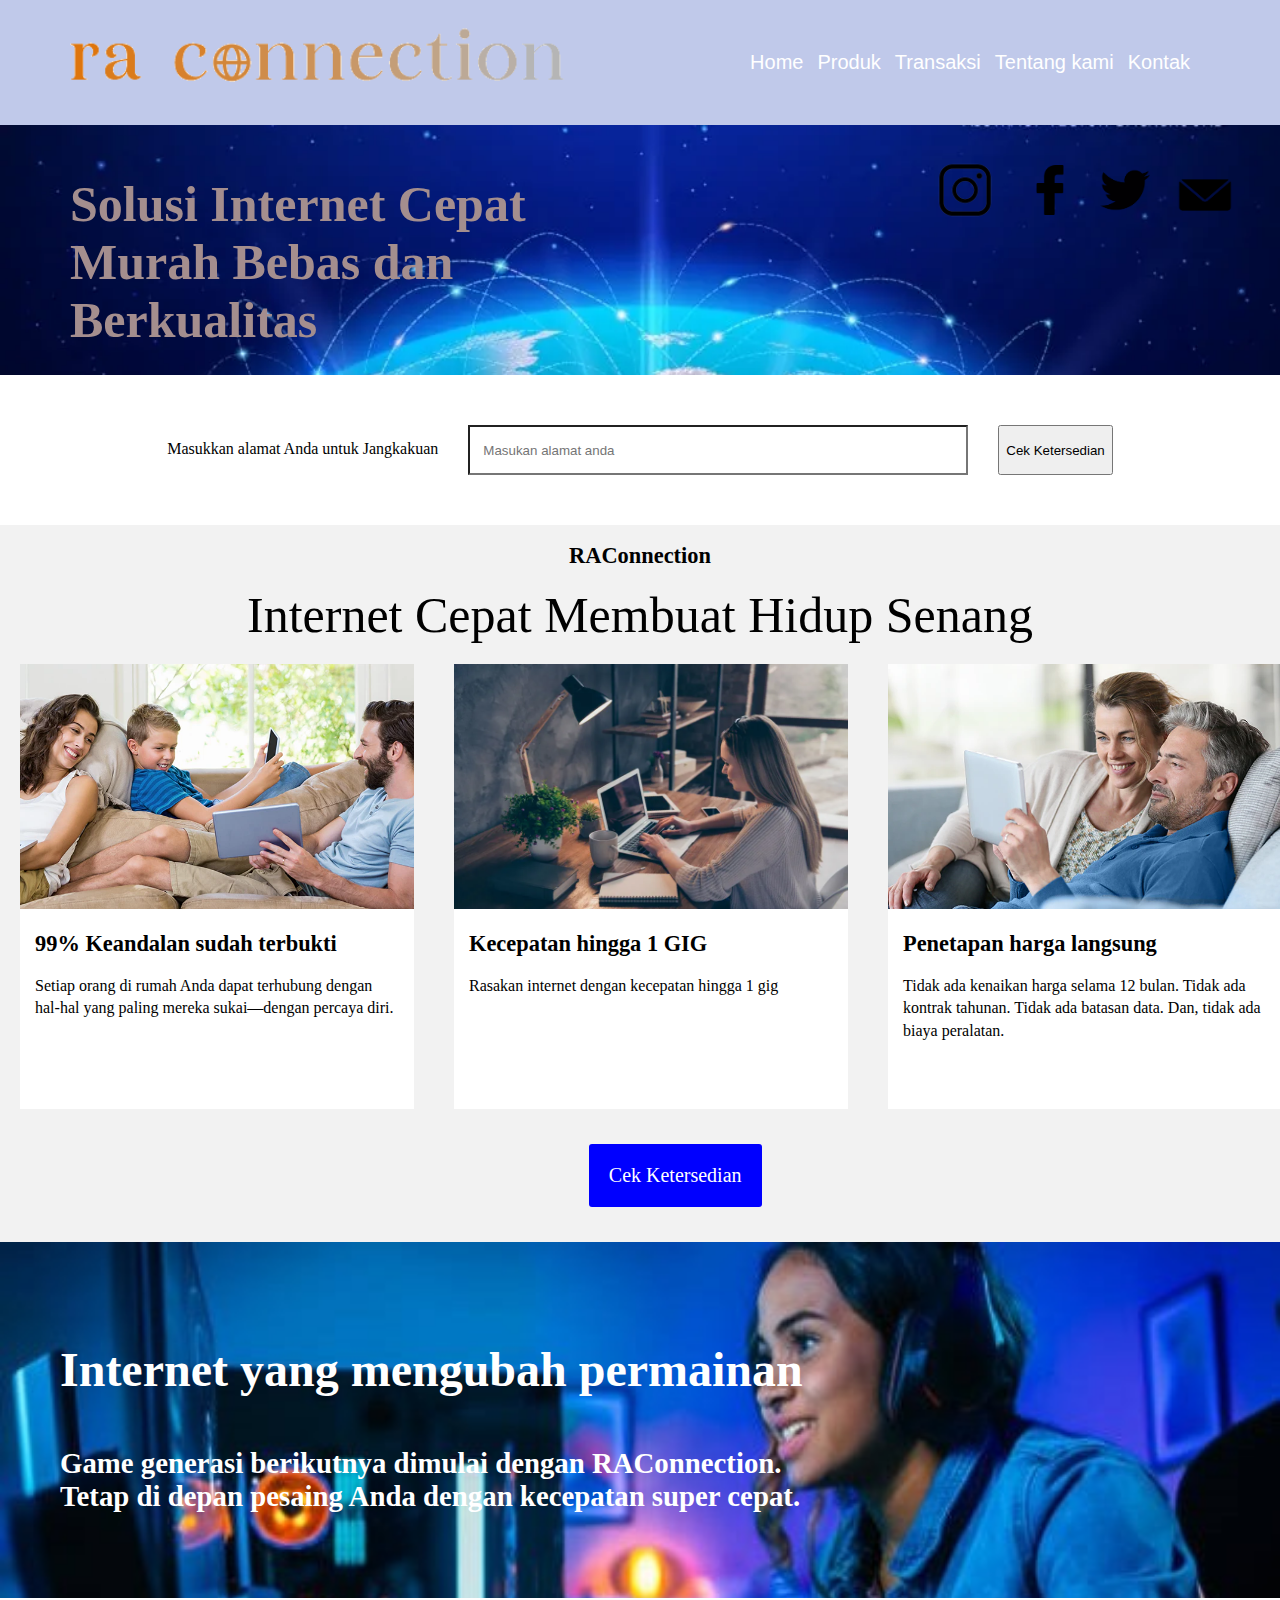
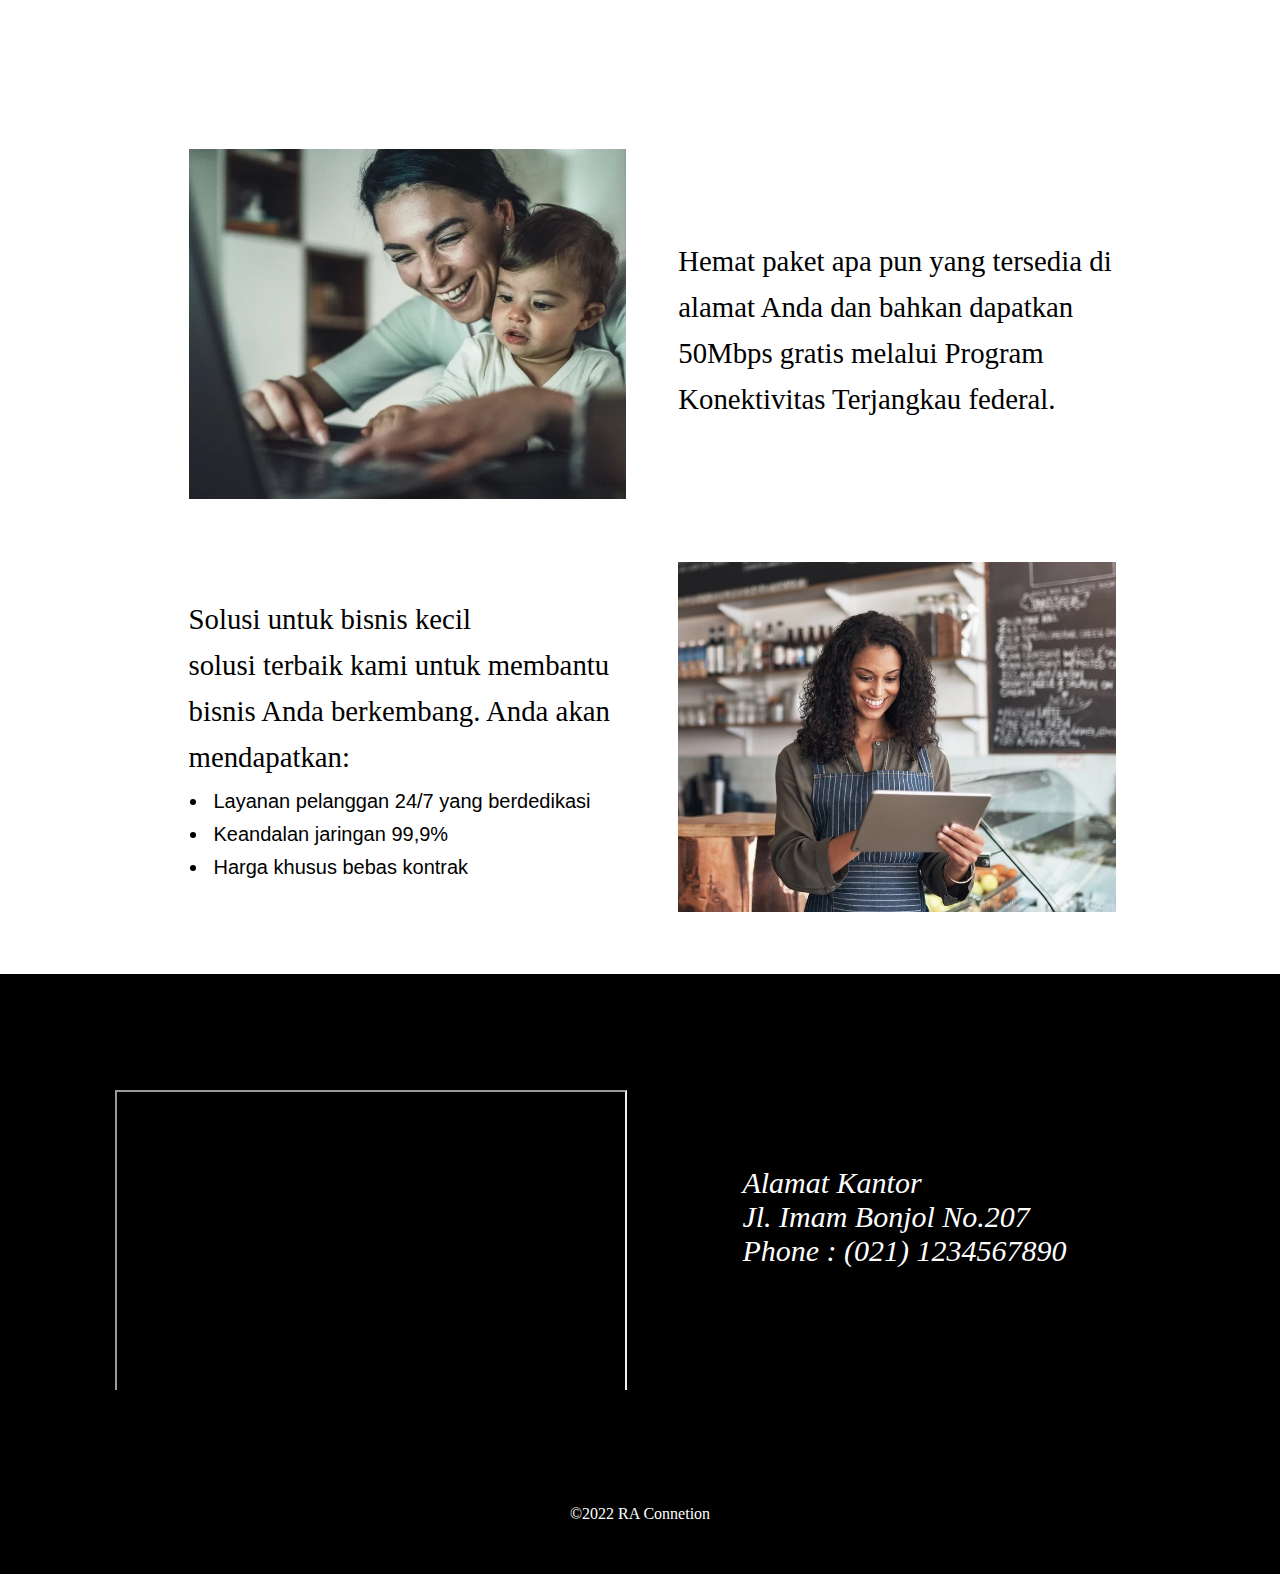
<file: index.html>
<!DOCTYPE html>
<html lang="en">
<head>
    <meta charset="UTF-8">
    <meta http-equiv="X-UA-Compatible" content="IE=edge">
    <meta name="viewport" content="width=device-width, initial-scale=1.0">
	<meta name="keywords" content="Isp, Internet, Wifi">
	<link rel="icon" href="IMG/logofav.ico" type="image/x-icon">
	<link rel="stylesheet" type="text/css" href="index.css">
	<script>
        var kirim = () => alert("Alamat anda tercover");
    </script>

    <title>Internet cepat dan bebas</title>
</head>

<body>
	<header>
		<a href="index.html">
			<img src="IMG/logo.png" alt="logoku" style="width:110%;" >
		</a>
		<nav>
			<ul>
				<li>
					<a href="index.html">Home</a> 
				</li>

				<li>
					<a href="produk.html">Produk</a>
				</li>

				<li>
					<a href="Transaksi.html">Transaksi</a> 
				</li>

				<li>
					<a href="Tentangkami.html">Tentang kami</a>
				</li>

				<li>
					<a href="kontak.html">Kontak</a>
				</li>
			</ul>
		</nav>
	</header>
	
	<article>
		<div class="article">
			<h1>Solusi Internet Cepat<br>
			Murah Bebas dan<br>
			Berkualitas</h1>

			<div class="sosmed">
				<a href="https://www.instagram.com/">
					<img
					src="IMG/instagram.png"
					alt="instagram"
					style= "width:70px;
					height:70px;
					margin-top: 0px;"
					>
				</a>
				<a href="https://facebook.com">
					<img
					src="IMG/facebook.png"
					alt="facebook"
					style="width:50px;
					height:50px;
					margin-top: 10px; margin-left: 25px"
					>
				</a>
				<a href="https://twitter.com">
					<img
					src="IMG/twitter.png"
					alt="twitter"
					style="width:50px;
					height:50px;
					margin-top: 10px; margin-left: 25px;"
					>
				</a>

				<a href="https://gmail.com">
					<img
					src="IMG/mail.png"
					alt="mail"
					style="width:60px;
					width:60px;
					margin-top: 10px; margin-left: 25px"
					>
				</a>
			</div>
		</div>
	</article>
	<main>
		<div id="cek%20ketersedian" class="lokasi">
			<p style="padding-top: 15px;"> Masukkan alamat Anda untuk Jangkakuan</p>				
			<input class="jangkakuan" type="text" placeholder="   Masukan alamat anda" required>
			<button onclick="kirim()">Cek Ketersedian</button>
		</div>
	</main>
	<aside>	
		<div id="layanan" class="layanan"> 

			<div class="font">
				<p>RAConnection</p>
			</div>		
			<div style="font-size: 50px;">
				<p>Internet Cepat Membuat Hidup Senang</p>
			</div>
		</div>


		<div class="container">
			<div class="kucing">
				<img src="IMG/family.jpg" alt="family" height="245">
				<div class="font">
					<p>
						99% Keandalan sudah terbukti
					</p>
				</div>

				<div class="font1">
					<p>
						Setiap orang di rumah Anda dapat terhubung dengan hal-hal yang paling mereka sukai—dengan percaya diri.
					</p>
				</div>
			</div>
			
			<div class="kucing">
				<img src="IMG/foto2.jpg" alt="foto2" height="245" width="394">
				<div class="font">
					<p>
						Kecepatan hingga 1 GIG
					</p>
				</div>

				<div class="font1">
					<p>Rasakan internet dengan kecepatan hingga 1 gig</p>
				</div>
			</div>

				<div class="kucing">
					<img src="IMG/foto3.jpg" alt="foto3" height="245">
					<div class="font">
						<p>
							Penetapan harga langsung
						</p>
					</div>

					<div class="font1">
						<p>Tidak ada kenaikan harga selama 12 bulan. Tidak ada kontrak tahunan. Tidak ada batasan data. Dan, tidak ada biaya peralatan.</p>
					</div>
				</div>
				<div class="bawah">
				<a href="Transaksi.html" class="btn" >Cek Ketersedian</a>
			</div>
		</div>
		<div class="bawah"></div>
	</aside>

	<section aria-label="#">
		<div class="gaming">
			<p>Internet yang mengubah permainan<br></p>
			<div style="font-size: 1.8rem; padding-top: 50px; padding-bottom: 25px;">
				<p>Game generasi berikutnya dimulai dengan RAConnection.<br> 
					Tetap di depan pesaing Anda dengan kecepatan super cepat.
				</p>
			</div>
		</div>

		<div class="free">
			<table>
				<tr>
					<td>
						<img src="IMG/foto4.jpg" alt="Family" style="height: 350px;">
					</td>
					<td>
						<p style="font-size: 1.8rem; line-height: 1.6;">Hemat paket apa pun yang tersedia di alamat Anda dan bahkan dapatkan 50Mbps gratis melalui Program Konektivitas Terjangkau federal.</p>
					</td>
				</tr>
				<tr>
					<td>
						<p style="font-size: 1.8rem; line-height: 1.6;">Solusi untuk bisnis kecil<br>
							solusi terbaik kami untuk membantu bisnis Anda berkembang. Anda akan mendapatkan:<br>
						</p>
						<ul class="ul">
							<li class="li">
								<p>Layanan pelanggan 24/7 yang berdedikasi</p>
							</li>
							<li class="li">
								<p>Keandalan jaringan 99,9%</p>
							</li>
							<li class="li">
								<p>Harga khusus bebas kontrak</p>
							</li>
						</ul>
					</td>
					<td>
						<img src="IMG/foto5.jpg" alt="copi" style="height: 350px;">
					</td>
				</tr>
			</table>
		</div>
	</section>

	<footer>

		<div class="peta">
			<div class="mapouter">
				<div class="gmap_canvas">
					<iframe class="gmap_iframe" src= "https://maps.google.com/maps?width=690&amp;height=351&amp;hl=en&amp;q=Universitas%20Dian%20Nuswantoro&amp;t=&amp;z=15&amp;ie=UTF8&amp;iwloc=B&amp;output=embed"></iframe>
					<a href="https://mcpedls.com/"> Download</a>
				</div>
				
			</div>
			<address>
				Alamat Kantor<br>
				Jl. Imam Bonjol No.207 <br> 
				Phone : (021) 1234567890
			</address>
		</div>
		
		<div class="copyright">&copy;2022 RA Connetion</div>

	</footer> 
	
</body>
</html>
</file>
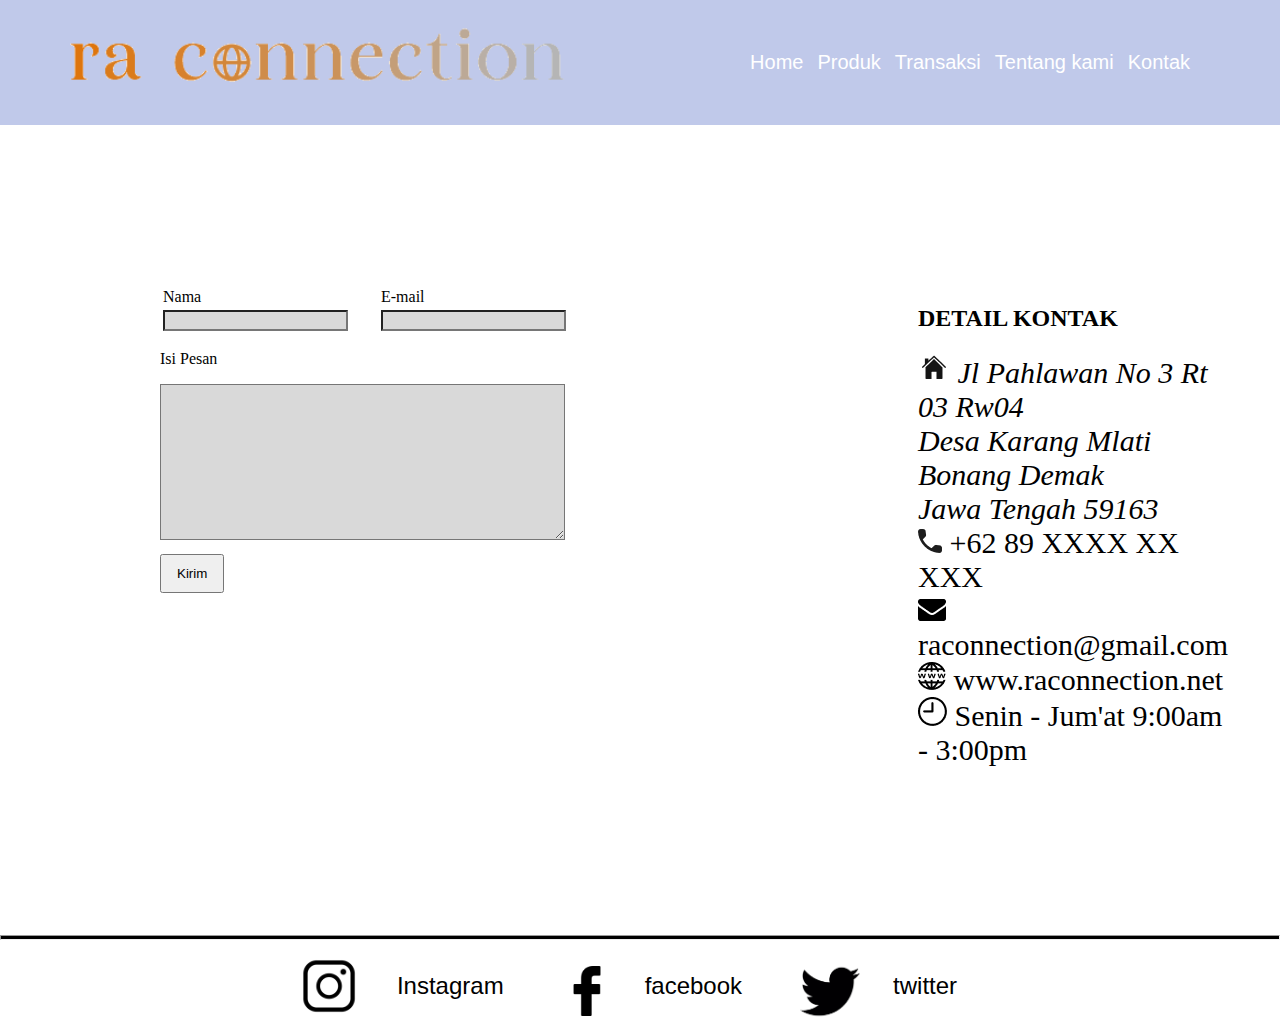
<file: kontak.html>
<!DOCTYPE html>
<html lang="en">
<head>
    <meta charset="UTF-8">
    <meta http-equiv="X-UA-Compatible" content="IE=edge">
    <meta name="viewport" content="width=device-width, initial-scale=1.0">
	<meta name="keywords" content="kontak raconnection">
	<link rel="icon" href="IMG/logofav.ico" type="image/x-icon">
    <link rel="stylesheet" type="text/css" href="kontak.css">
    <title>Kontak</title>
</head>
<body>
    <header>
		<a href="index.html">
		<img src="IMG/logo.png" alt="logoku" style="width:110%;" >
		</a>
		<nav>
			<ul>
				<li>
					<a href="index.html">Home</a> 
				</li>

				<li>
					<a href="produk.html">Produk</a>
				</li>

				<li>
					<a href="Transaksi.html">Transaksi</a> 
				</li>

				<li>
					<a href="Tentangkami.html">Tentang kami</a>
				</li>

				<li>
					<a href="kontak.html">Kontak</a>
				</li>
			</ul>
		</nav>
	</header>

	<section>
		<div id="email" class="jeda">
			<div id="Nama%20Email" class="nama">
				<table>
					<tr>
						<td>Nama</td>
						<td>E-mail<br></td>
					</tr>

					<tr>
						<td><input type="text" name="Kemail" style="background-color: #D9D9D9;"></td>
						<td><input type="text" name="kname" style="background-color: #D9D9D9;"></td>
					</tr>
				</table>
			</div>

			<div id="isi%20Pesan" class="email">
				<p>Isi Pesan</p>
				<textarea name="pesan" cols="48" rows="10" style="background-color: #D9D9D9;"></textarea>
				<button style="
						margin-top: 10px; 
						padding-top: 10px; 
						padding-bottom: 10px; 
						padding-left: 15px; 
						padding-right: 15px;"
					>Kirim
				</button>
			</div>
		</div>

		<div id="Detail%20Kontak" class="jeda">
			<h2>DETAIL KONTAK</h2>

			<address>
				<img src="IMG/home.ico.png" alt="icon%20home">
				<i>
					Jl Pahlawan No 3 Rt 03 Rw04<br>
					Desa Karang Mlati Bonang Demak<br>
					Jawa Tengah 59163
				</i>
			</address>
			<div id="Telephone" class="kontak">
				<img src="IMG/phone.png" alt="telephone">
				+62 89 XXXX XX XXX<br>

				<img src="IMG/Vector.png" alt="mail">
				raconnection@gmail.com<br>

				<img src="IMG/www.png" alt="WWW">
				www.raconnection.net<br>

				<img src="IMG/jam.png" alt="Jam">
				Senin - Jum'at 9:00am - 3:00pm
			</div>
		</div>
	</section>
    <footer>
        <hr style="height: 5px; 
            background-color: black;">
        
        <table class="footer">
            <tr>
                <td class="tdfooter">
                    <a href="https://instagram.com">
                    <img src="IMG/instagram.png"
                        alt="instagram"
                        style= "width:70px;
                        height:70px;
                        margin-top: 0px;
                        float: right;">
                    </a>
                </td>

                <td class="tdfooter">
                    <a href="https://instagram.com" style="color: black; font-size: 1.5rem;">Instagram</a>
                </td>

                <td class="tdfooter">
                    <a href="https://facebook.com">
                    <img src="IMG/facebook.png"
                        alt="facebook" 
                        style="width:50px;
                        height:50px;
                        margin-top: 10px; margin-left: 25px;
                        float: right;">
                    </a>
                </td>

                <td class="tdfooter">
                    <a href="https://facebook.com" style="color: black; font-size: 1.5rem;">facebook</a>
                </td>

                <td class="tdfooter">
                    <a href="https://twitter.com">
                    <img src="IMG/twitter.png" 
                        alt="twitter" 
                        style="width:60px;
                        width:60px;
                        margin-top: 10px; margin-left: 25px;
                        float: right;">
                    </a>
                </td>

                <td class="tdfooter">
                    <a href="https://twitter.com" style="color: black; font-size: 1.5rem;">twitter</a>
                </td>
            </tr>
        </table>

    </footer>
</body>
</html>
</file>
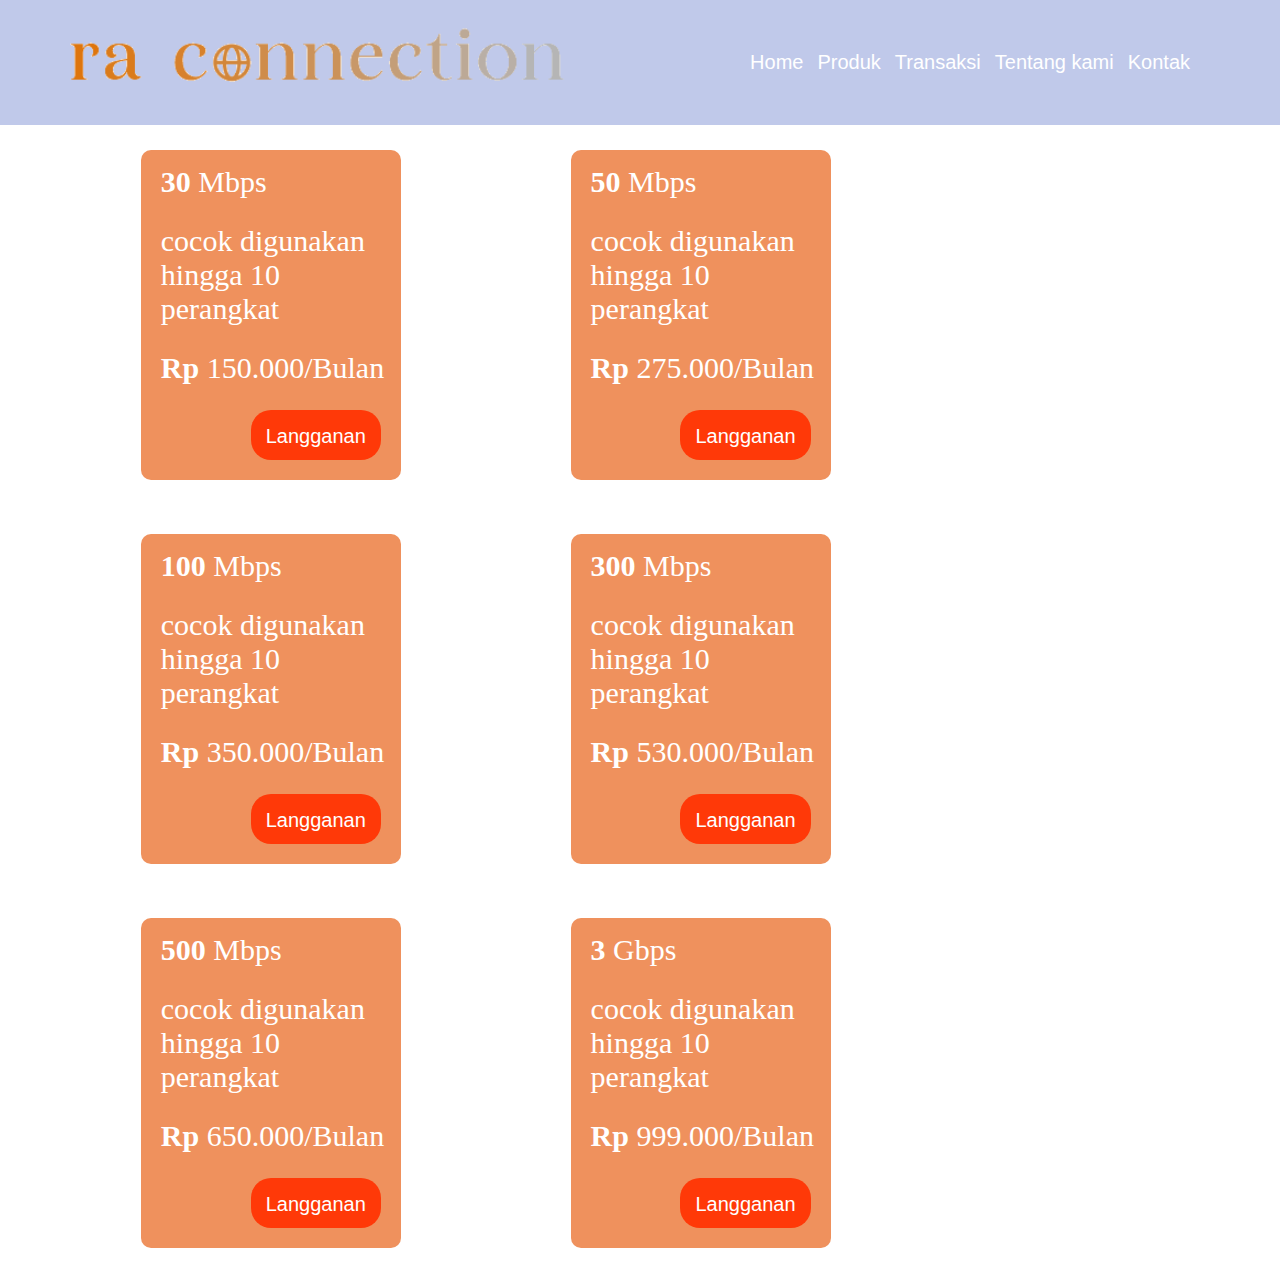
<file: produk.html>
<!DOCTYPE html>
<html lang="en">
<head>
    <meta charset="UTF-8">
    <meta http-equiv="X-UA-Compatible" content="IE=edge">
    <meta name="viewport" content="width=device-width, initial-scale=1.0">
    <meta name="keywords" content="paket raconnection, produk raconnection">
    <link rel="icon" href="IMG/logofav.ico" type="image/x-icon">
    <link rel="stylesheet" type="text/css" href="produk.css">
    <title>Produk</title>
</head>
<body>
    <header>
		<a href="index.html">
		<img src="IMG/logo.png" alt="logoku" style="width:110%;" >
		</a>
		<nav>
			<ul>
				<li>
					<a href="index.html">Home</a> 
				</li>

				<li>
					<a href="produk.html">Produk</a>
				</li>

				<li>
					<a href="Transaksi.html">Transaksi</a> 
				</li>

				<li>
					<a href="Tentangkami.html">Tentang kami</a>
				</li>

				<li>
					<a href="kontak.html">Kontak</a>
				</li>
			</ul>
		</nav>
	</header>

    <section aria-label="Jenis-Jenis Produk">
        <div class="kotak">
            <div class="kucing">
                <div>
                    <p class="speed"><b>30 </b>Mbps</p>

                    <p class="info">
                        cocok digunakan<br> 
                        hingga 10<br>
                        perangkat<br>
                    </p>

                    <p class="speed"><b>Rp </b>150.000/Bulan</p>

                    <div class="promo">
                        <a href="Transaksi.html"><b>Langganan</b></a>
                    </div>  
                </div>
            </div>
        </div>

        <div class="kotak">
            <div class="kucing">
                <div>
                    <p class="speed"><b>50 </b>Mbps</p>

                    <p class="info">
                        cocok digunakan<br> 
                        hingga 10<br>
                        perangkat<br>
                    </p>

                    <p class="speed"><b>Rp </b>275.000/Bulan</p>

                    <div class="promo">
                        <a href="Transaksi.html"><b>Langganan</b></a>
                    </div>
                </div>
            </div>
        </div>

        <div class="kotak">
            <div class="kucing">
                <div>
                    <p class="speed"><b>100 </b>Mbps</p>

                    <p class="info">
                        cocok digunakan<br> 
                        hingga 10<br>
                        perangkat<br>
                    </p>

                    <p class="speed"><b>Rp </b>350.000/Bulan</p>

                    <div class="promo">
                        <a href="Transaksi.html"><b>Langganan</b></a>
                    </div>
                </div>
            </div>
        </div>

        <div class="kotak">
            <div class="kucing">
                <div>
                    <p class="speed"><b>300 </b>Mbps</p>

                    <p class="info">
                        cocok digunakan<br> 
                        hingga 10<br>
                        perangkat<br>
                    </p>

                    <p class="speed"><b>Rp </b>530.000/Bulan</p>

                    <div class="promo">
                        <a href="Transaksi.html"><b>Langganan</b></a>
                    </div>
                </div>
            </div>
        </div>

        <div class="kotak">
            <div class="kucing">
                <div>
                    <p class="speed"><b>500 </b>Mbps</p>

                    <p class="info">
                        cocok digunakan<br> 
                        hingga 10<br>
                        perangkat<br>
                    </p>

                    <p class="speed"><b>Rp </b>650.000/Bulan</p>

                    <div class="promo">
                        <a href="Transaksi.html"><b>Langganan</b></a>
                    </div>
                </div>
            </div>
        </div>

        <div class="kotak">
            <div class="kucing">
                <div>
                    <p class="speed"><b>3 </b>Gbps</p>

                    <p class="info">
                        cocok digunakan<br> 
                        hingga 10<br>
                        perangkat<br>
                    </p>

                    <p class="speed"><b>Rp </b>999.000/Bulan</p>

                    <div class="promo">
                        <a href="Transaksi.html"><b>Langganan</b></a>
                    </div>
                </div>
            </div>
        </div>

    </section>
    
</body>
</html>
</file>
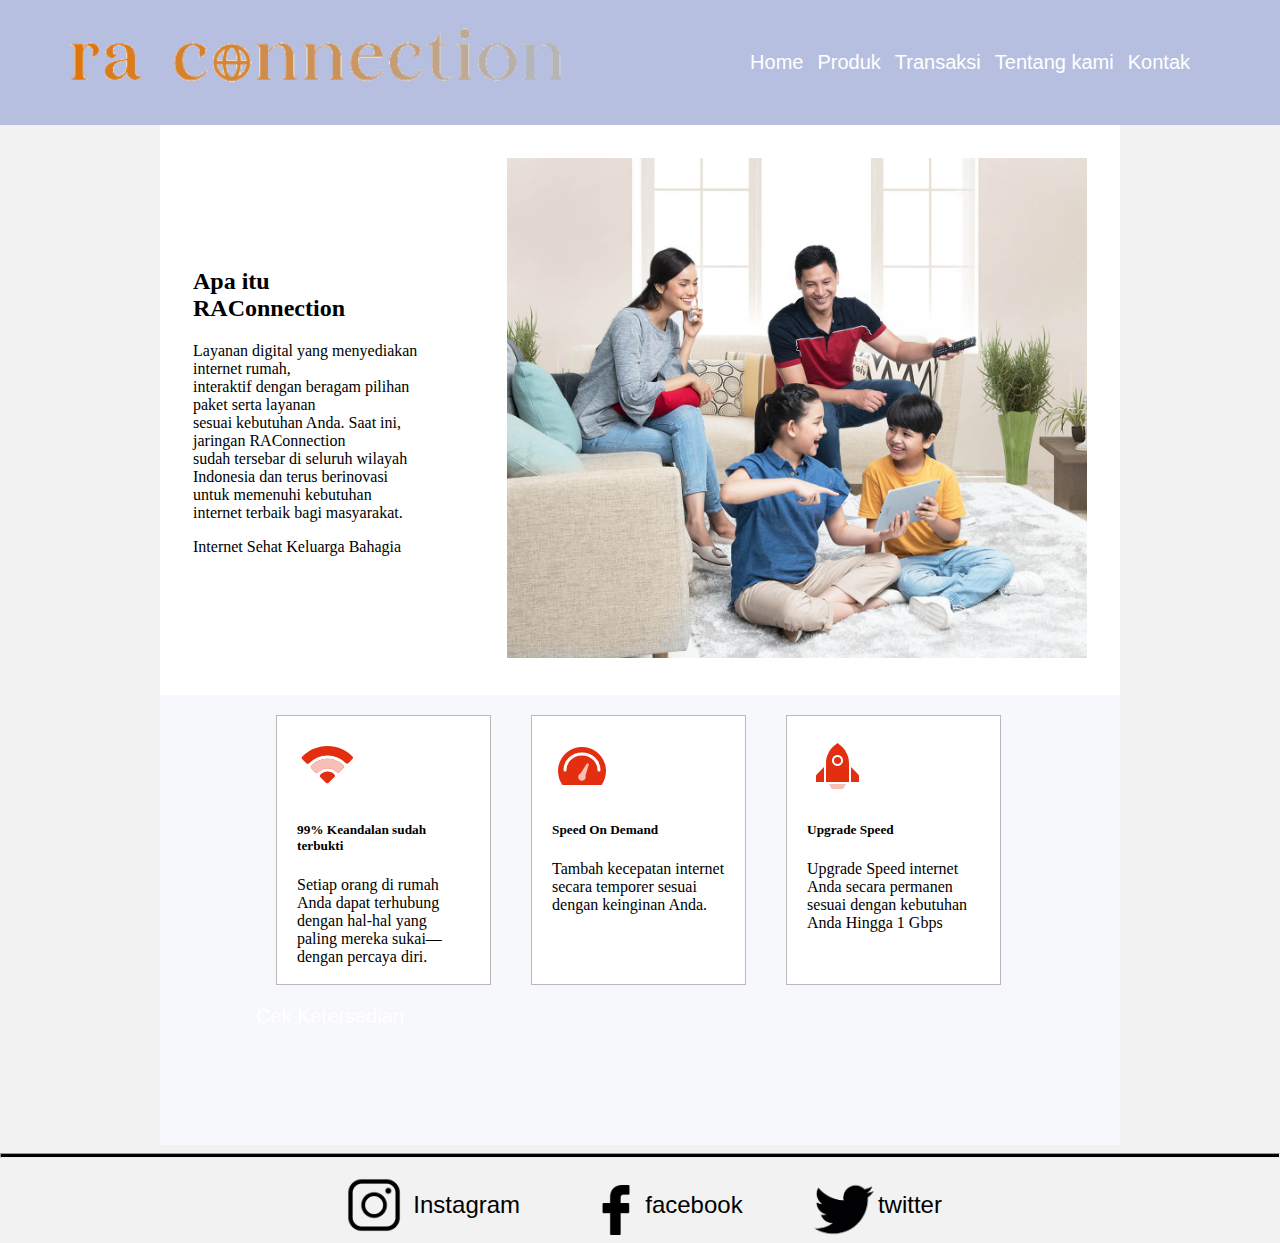
<file: Tentangkami.html>
<!DOCTYPE html>
<html lang="en">
<head>
    <meta charset="UTF-8">
    <meta http-equiv="X-UA-Compatible" content="IE=edge">
    <meta name="viewport" content="width=device-width, initial-scale=1.0">
	<meta name="keywords" content="apa itu raconnection">
	<link rel="icon" href="IMG/logofav.ico" type="image/x-icon">
    <link rel="stylesheet" href="Tentangkami.css">
    <title>Document</title>
</head>
<body>
    <header>
		<a href="index.html">
		<img src="IMG/logo.png" alt="logoku" style="width:110%;" >
		</a>
		<nav>
			<ul>
				<li>
					<a href="index.html">Home</a> 
				</li>

				<li>
					<a href="produk.html">Produk</a>
				</li>

				<li>
					<a href="Transaksi.html">Transaksi</a> 
				</li>

				<li>
					<a href="Tentangkami.html">Tentang kami</a>
				</li>

				<li>
					<a href="kontak.html">Kontak</a>
				</li>
			</ul>
		</nav>
	</header>
    <article>
		<table>
			<tr>
				<td>
					<div class="penjelasan">
						<h2>Apa itu RAConnection</h2>
						<p>
							Layanan digital yang menyediakan internet rumah,<br>
							interaktif dengan beragam pilihan paket serta layanan<br>
							sesuai kebutuhan Anda. Saat ini, jaringan RAConnection<br> 
							sudah tersebar di seluruh wilayah Indonesia dan terus berinovasi<br>
							untuk memenuhi kebutuhan internet terbaik bagi masyarakat.
						</p>
						<p> Internet Sehat Keluarga Bahagia</p>
					</div>
			
				</td>

				<td>
					<div class="foto">
						<img src="IMG/family1.jpg" alt="family1" style="height: 500px; width: auto;">
					</div>
				</td>
			</tr>
		</table>

		<div class="detail">
			<div class="container">
				<div class="kucing">
					<img src="IMG/wifi.svg" alt="wifi" height="60">
					<div >
						<h5>
							99% Keandalan sudah terbukti
						</h5>
					</div>
	
					<div class="font1">
						<p>
							Setiap orang di rumah Anda dapat terhubung dengan hal-hal yang paling mereka sukai—dengan percaya diri.
						</p>
					</div>
				</div>
				
				<div class="kucing">
					<img src="IMG/speed.svg" alt="speed" height="60">
					<div >
						<h5>
							Speed On Demand
						</h5>
					</div>
	
					<div class="font1">
						<p>Tambah kecepatan internet secara temporer sesuai dengan keinginan Anda.</p>
					</div>
				</div>
	
					<div class="kucing">
						<img src="IMG/flash.svg" alt="flash" height="60">
						<div class="font">
							<h5>
								Upgrade Speed
							</h5>
						</div>
	
						<div class="font1">
							<p>Upgrade Speed internet Anda secara permanen sesuai dengan kebutuhan Anda Hingga 1 Gbps</p>
						</div>
					</div>
					<div class="bawah">
					<a href="Transaksi.html" class="btn" >Cek Ketersedian</a>
				</div>
			</div>
		</div>
	</article>
	<footer>
        <hr style="height: 5px; 
            background-color: black;">
        
        <table class="footer">
            <tr>
                <td class="tdfooter">
                    <a href="https://instagram.com">
                    <img src="IMG/instagram.png"
                        alt="instagram"
                        style= "width:70px;
                        height:70px;
                        margin-top: 0px;
                        float: right;">
                    </a>
                </td>

                <td class="tdfooter">
                    <a href="https://instagram.com" style="color: black; font-size: 1.5rem;">Instagram</a>
                </td>

                <td class="tdfooter">
                    <a href="https://facebook.com">
                    <img src="IMG/facebook.png"
                        alt="facebook" 
                        style="width:50px;
                        height:50px;
                        margin-top: 10px; margin-left: 25px;
                        float: right;">
                    </a>
                </td>

                <td class="tdfooter">
                    <a href="https://facebook.com" style="color: black; font-size: 1.5rem;">facebook</a>
                </td>

                <td class="tdfooter">
                    <a href="https://twitter.com">
                    <img src="IMG/twitter.png" 
                        alt="twitter" 
                        style="width:60px;
                        width:60px;
                        margin-top: 10px; margin-left: 25px;
                        float: right;">
                    </a>
                </td>

                <td class="tdfooter">
                    <a href="https://twitter.com" style="color: black; font-size: 1.5rem;">twitter</a>
                </td>
            </tr>
        </table>

    </footer>
</body>
</html>
</file>
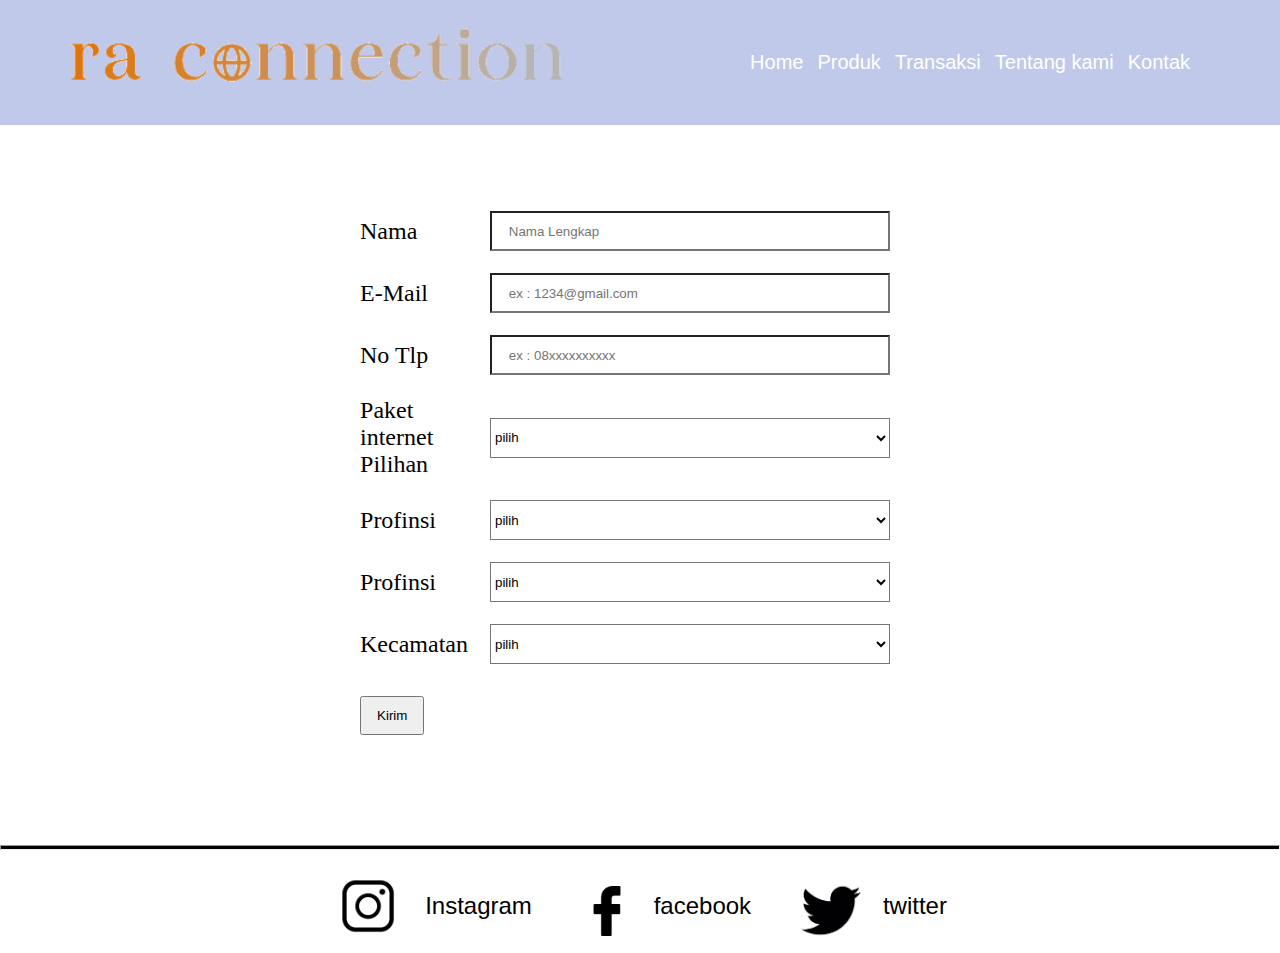
<file: Transaksi.html>
<!DOCTYPE html>
<html lang="en">
<head>
    <meta charset="UTF-8">
    <meta http-equiv="X-UA-Compatible" content="IE=edge">
    <meta name="viewport" content="width=device-width, initial-scale=1.0">
    <meta name="keywords" content="pembayaran raconnection">
    <link rel="icon" href="IMG/logofav.ico" type="image/x-icon">
    <link rel="stylesheet" type="text/css" href="Transaksi.css">
    <script>
        var kirim = () => alert("Apa data diri anda sudah benar");
    </script>
    <title>Transaksi</title>
</head>
<body>
    <header>
		<a href="index.html">
		<img src="IMG/logo.png" alt="logoku" style="width:110%;" >
		</a>
		<nav>
			<ul>
				<li>
					<a href="index.html">Home</a> 
				</li>

				<li>
					<a href="produk.html">Produk</a>
				</li>

				<li>
					<a href="Transaksi.html">Transaksi</a> 
				</li>

				<li>
					<a href="Tentangkami.html">Tentang kami</a>
				</li>

				<li>
					<a href="kontak.html">Kontak</a>
				</li>
			</ul>
		</nav>
	</header>

    <section aria-label="Pelanggan">
        <div id="Form%20Pelanggan" class="kotak" style="padding-bottom: 80px;">
                <div class="kucing" >
                <form name="form" method="post" action="output.php" >
                    <table>
                        <tr>
                            <td>Nama</td>
                            <td><input class="jangkakuan" type="text" name="fnama" placeholder="    Nama Lengkap" required> <br></td>
                        </tr>

                        <tr>
                            <td>E-Mail</td>
                            <td><input class="jangkakuan" type="text" name="femail" placeholder="    ex : 1234@gmail.com" required> <br></td>
                        </tr>

                        <tr>
                            <td>No Tlp</td>
                            <td><input class="jangkakuan" type="number" name="Nomor Hp" placeholder="    ex : 08xxxxxxxxxx" required></td>
                        </tr>

                        <tr>
                            <td>
                                Paket internet<br>
                                Pilihan
                            </td>
                            <td>
                                <select class="jangkakuan" name="fprodi" required>
                                    <option value="">pilih</option>
                                    <option value="30">Speed 30 Mbps</option>
                                    <option value="50">Speed 50 Mbps</option>
                                    <option value="100">Speed 100 Mbps</option>
                                    <option value="300">Speed 300 Mbps</option>
                                    <option value="500">Speed 500 Mbps</option>
                                    <option value="1G">Speed 1 Gbps</option>
                            </select><br>
                            </td>
                        </tr>

                        <tr>
                            <td>
                                Profinsi
                            </td>
                            <td>
                                <select class="jangkakuan" name="fprodi" required>
                                    <option value="">pilih</option>
                                    <option value="Jawa Barat">Jawa Barat</option>
                                    <option value="Jawa Tengah">Jawa Tengah</option>
                                    <option value="Jawa Timur">Jawa Timur</option>
                                </select><br>
                            </td>
                        </tr>

                        <tr>
                            <td>
                                Profinsi
                            </td>
                            <td>
                                <select class="jangkakuan" name="fprodi" required>
                                    <option value="">pilih</option>
                                    <option value="Semarang">Semarang</option>
                                    <option value="Demak">Demak</option>
                                    <option value="Kudus">Kudus</option>
                                </select><br>
                            </td>
                        </tr>

                        <tr>
                            <td>
                                Kecamatan
                            </td>
                            <td>
                                <select class="jangkakuan" name="fprodi" required>
                                    <option value="">pilih</option>
                                    <option value="Semarang">Kec. Semarang</option>
                                    <option value="Demak">Kec. Demak</option>
                                    <option value="Kudus">Kec. Kudus</option>
                                </select><br>
                            </td>
                        </tr>

                        <tr>
                            <td>
                                <input style="
                                margin-top: 10px; 
                                padding-top: 10px; 
                                padding-bottom: 10px; 
                                padding-left: 15px; 
                                padding-right: 15px;"
                                type="submit" onclick="kirim()" name="fsubmit" value="Kirim"><br>
                            </td>
                            <td></td>
                        </tr>
                    </table>
                </form>

            </div>
        </div>
    </section>

    <footer>
        <hr style="height: 5px; 
            background-color: black;">
        
        <table>
            <tr>
                <td>
                    <a href="https://instagram.com">
                    <img src="IMG/instagram.png"
                        alt="instagram"
                        style= "width:70px;
                        height:70px;
                        margin-top: 0px;
                        float: right;">
                    </a>
                </td>

                <td>
                    <a href="https://instagram.com" style="color: black; font-size: 1.5rem;">Instagram</a>
                </td>

                <td>
                    <a href="https://facebook.com">
                    <img src="IMG/facebook.png"
                        alt="facebook" 
                        style="width:50px;
                        height:50px;
                        margin-top: 10px; margin-left: 25px;
                        float: right;">
                    </a>
                </td>

                <td>
                    <a href="https://facebook.com" style="color: black; font-size: 1.5rem;">facebook</a>
                </td>

                <td>
                    <a href="https://twitter.com">
                    <img src="IMG/twitter.png" 
                        alt="twitter" 
                        style="width:60px;
                        width:60px;
                        margin-top: 10px; margin-left: 25px;
                        float: right;">
                    </a>
                </td>

                <td>
                    <a href="https://twitter.com" style="color: black; font-size: 1.5rem;">twitter</a>
                </td>
            </tr>
        </table>

    </footer>

    
</body>
</html>
</file>
<file: index.css>
*{
    box-sizing: border-box;
}


body {
    margin: 0;
    background-color: #fff;
    -webkit-text-size-adjust: 100%;
    -webkit-tap-highlight-color: transparent;
}

header{
    display: flex;
    justify-content: space-between;
    background-color: #0126ac3f;
    padding-block: 25px;
    padding-left: 70px;
    padding-right: 80px;
}


.logo{
    padding-top: 250px;
    padding-left: 70px;
   
}

li, a{
    font-family: "arial";
    font-weight: 100px;
    font-size: 20px;
    color: white;
    margin: 0px;
    text-decoration: none;
}

ul, li{
    display: inline-block;
    padding: 5px;
}

/*====================Header======================*/


article{ 
    margin-top: 0px;
    padding: 0px;
    background-image: url('IMG/backround.jpg');  
    background-repeat: no-repeat;
    background-attachment: scroll;  
    background-size: cover;
    height: 250px;
    width: 100%;
}

.lokasi {
    background-color: #fff;
    justify-content: center!important;
    display: flex;
    padding: 50px;
    box-shadow: none;
    height: 150px;
    
}

.keter{
    padding: 10px;
    font-size: 1.2rem;
}


.jangkakuan{
    background-color: #fff;
    height: 50px;
    width: 500px;
    margin-left: 30px;
    margin-right: 30px;
}

.input{
    text-align: center;
    margin: 0px;
    padding: 0px;
}

.font{
    margin-top: 5px;
    padding: 0px;
    margin: 0px;
}


div.article{
    display: flex;
    justify-content: space-between;
}
.sosmed{
    margin-top: 30px;
    padding-right: 50px;
    display: flex;
    height: 80px;
    width: 350px;
}

h1{
    margin: 0px;
    padding-top: 50px;
    padding-left: 70px;
    padding-bottom: 50px;
    font-size: 50px;
    color: #A48E8E;

}



aside{
    background-color: #f2f2f2;
    margin: auto;
    padding: 0px;
    height: auto;
    width: 100%;
}

.bawah{
    padding-bottom: 48px!important;
}

.layanan{
    text-align: center;
    margin: 0px;
    padding: 0px;
}

.container{
    height: 550px;
    width: 1305px;
    margin: auto;
}


.btn{
    background-color: blue;
    position:absolute;
    left: 46%;
    margin-top: 500px;
    border: 20px solid transparent; 
    border-radius: 3px;
    font-family: font-medium;
}

.kucing{
    background: #ffffff; 
    width: 394px; 
    height: 445px; 
    float: left; 
    margin: 20px; 
    
}

.font{
    font-size: 1.4rem;
    line-height: 1.4;
    padding: 15px;
    font-weight: bold;
}

.font1{
    line-height: 1.4!important;
    font-size: 1rem;
    padding-left: 15px;
    padding-right: 15px;
    
}

.gaming{
    background-image: url("IMG/foto6.jpg");
    background-repeat: no-repeat;
    background-size: 100%;
    height: auto;
    width: auto;
    font-size: 3rem;
    color: #fff;
    padding: 60px;
    padding-top: 100px;
    font-weight: bold;
}

table{
    padding: 0px;
    border-spacing: 50px;
}

.free{
    font-size: 3rem;
    padding-top: 100px;
    height: auto;
    width: 1005px;
    margin: auto;
    background-color: none;
}

.ul{
    list-style-type: disc;
    margin: 0px;
    margin-left: 15px;
    
}

.li{
    display: list-item;
    color: black;
} 


















/* .kotak{
    display: inline-block;
    padding-top: 150px;
    padding-left: 12%;
    margin: 0px;

} */



footer{
    width: auto;
    height: 600px;
    margin: 0px;
    background-color: black;
}
.peta{
    display: flex; 
}

address{
    padding-top: 15%;
    color: white;
    width: auto;
    height: auto;
    font-size: 30px;
}

.copyright{
    text-align: center!important;
    color: white;
}

.mapouter{
    margin: 9%;
    position:relative;
    text-align:right;
    width:40%;
    height:300px;
}
.gmap_canvas {
    overflow:hidden;
    background:none!important;
    width:100%;
    height:100%;
}
.gmap_iframe {
    height:351px!important;
    width: 100%;
    margin: 0px;
    padding: 0px;
}

p{
    margin: 0px;
    padding: 0px;
}
</file>
<file: kontak.css>
*{
    box-sizing: border-box;
}


body {
    margin: 0;
    font-family: var(--bs-font-sans-serif);
    -webkit-text-size-adjust: 100%;
    -webkit-tap-highlight-color: transparent;
    background-color: #ffff;
}

header{
    display: flex;
    justify-content: space-between;
    background-color: #0126ac3f;
    padding-block: 25px;
    padding-left: 70px;
    padding-right: 80px;
}


.logo{
    padding-top: 250px;
    padding-left: 70px;
   
}

li, a{
    font-family: "arial";
    font-weight: 100px;
    font-size: 20px;
    color: white;
    margin: 0px;
    text-decoration: none;
}

ul, li{
    display: inline-block;
    padding: 5px;
}

.nama{
    padding: 0px;
    margin: 0px;
    display: block;
}

tr, td{
    padding-right: 30px;
}

section{
    display: flex;
    justify-content: space-between;
}

.jeda{
    padding: 160px;
}

.email{
    height: auto;
    width: 50%;
}

address{
    text-decoration: none;
    font-size: 30px;
}

.kontak{
    font-size: 30px;
}

.footer{
    margin: auto;
    width: 50%;
}
.tdfooter{
    margin: auto;
}
</file>
<file: produk.css>
*{
    box-sizing: border-box;
}


body {
    margin: 0;
    font-family: var(--bs-font-sans-serif);
    background-color: #ffff;
    -webkit-text-size-adjust: 100%;
    -webkit-tap-highlight-color: transparent;
}

header{
    display: flex;
    justify-content: space-between;
    background-color: #0126ac3f;
    padding-block: 25px;
    padding-left: 70px;
    padding-right: 80px;
}


.logo{
    padding-top: 250px;
    padding-left: 70px;
   
}

li, a{
    font-family: "arial";
    font-weight: 100;
    font-size: 20px;
    color: white;
    margin: 0px;
    text-decoration: none;
}

ul, li{
    display: inline-block;
    padding: 5px;
}

.speed{
    font-size: 30px;
    padding-top: 0px;
    padding-bottom: 30px;
}

section{
    color:aliceblue;
    margin: 0px;
    padding: 0px;
}

.info{
    font-size: 30px;
    padding-bottom: 30px;
}

.kucing{
    border-radius: 10px 10px 10px 10px;
    background: #EF915D; 
    padding: 20px; 
    width: 260px; 
    float: left; 
    margin: 0px; 
    height: 330px; 
}

.kotak{
    display: inline-block;
    padding: 25px;
    padding-left: 11%;
    margin: 0px;

}

.promo{
    border-radius: 20px 20px 20px 20px; 
    background: #ff3908; 
    padding: 15px; 
    width: auto; 
    height: 50px;
    float: right; 
}

p{
    font-size: 25px;
    margin: -5px;
    padding-left: 5px;
    color: white;

}

pre{
    padding: 0px;
    margin: 0px;
}

.detail{
    padding-top: 50px;
    margin: 0px;
    padding-left: 80px;
    font-size: 27px;  
    color: #FF0000;
}

.info{
    font-size: 30px;
}
</file>
<file: Tentangkami.css>
*{
    box-sizing: border-box;
}


body {
    margin: 0;
    font-family: var(--bs-font-sans-serif);
    background-color: #f2f2f2;
    -webkit-text-size-adjust: 100%;
    -webkit-tap-highlight-color: transparent;
}

header{
    display: flex;
    justify-content: space-between;
    background-color: #0126ac3f;
    padding-block: 25px;
    padding-left: 70px;
    padding-right: 80px;
}


.logo{
    padding-top: 250px;
    padding-left: 70px;
   
}

li, a{
    font-family: "arial";
    font-weight: 100px;
    font-size: 20px;
    color: white;
    margin: 0px;
    text-decoration: none;
}

ul, li{
    display: inline-block;
    padding: 5px;
}

/*====================Header======================*/

article{
    background-color: #fff;
    height: auto;
    width: 75%;
    margin: auto;


}

.penjelasan{
    height: auto;
    width: auto;
    margin-right: 80px;
    padding-left: 30px;
}


.foto{
    height: auto;
    width: auto;
    margin: auto;
    padding-top: 30px;
    padding-right: 30px;
    padding-bottom: 30px;
    float: right;
}

.container{
    height: 450px;
    width: 80%;
    margin: auto;
}

.detail{
    display: block;
    background-color: #f7f8fb;
}

.kucing{
    border: 0.5px solid #b9b9b9;
    width: 28%; 
    height: 270px; 
    float: left; 
    margin: 20px; 
    padding: 20px;
    background-color: #fff;
    
}

.footer{
    margin: auto;
    width: 50%;
}
.tdfooter{
    margin: auto;
}
</file>
<file: Transaksi.css>
*{
    box-sizing: border-box;
}


body {
    margin: 0;
    font-family: var(--bs-font-sans-serif);
    background-color: #ffff;
    -webkit-text-size-adjust: 100%;
    -webkit-tap-highlight-color: transparent;
}

header{
    display: flex;
    justify-content: space-between;
    background-color: #0126ac3f;
    padding-block: 25px;
    padding-left: 70px;
    padding-right: 80px;
}


.logo{
    padding-top: 250px;
    padding-left: 70px;
   
}

li, a{
    font-family: "arial";
    font-weight: 100;
    font-size: 20px;
    color: white;
    margin: 0px;
    text-decoration: none;
}

ul, li{
    display: inline-block;
    padding: 5px;
}

p{
    padding: 0px;
    margin: 0px;
    color: white;
    font-size: 25px;
    
}

.kotak{
    align-items: center;
    height: auto;
    width: 100%;
    padding-top: 5%;
    margin: 0px;
}


.kucing{
    border-radius: 10px 10px 10px 10px;
    
    padding: 10px; 
    margin: auto;
    
    width: 628px;
    height: auto;
}

.pelanggan{
    border-radius: 10px 10px 10px 10px;
    background: #000000; 
    height: 60px;
    width: 290px;
    padding-top: 15px;
    margin-top: 30px;
    margin-bottom: 30px;
    text-align: center;
}

section{
    justify-content: space-between;
    display: flex;
}


tr, td{
    padding: 10px;
    font-size: 1.5rem;
}

.jangkakuan{
    background-color: #fff;
    height: 40px;
    width: 400px;
    
    margin-right: 30px;
}

table{
    margin: auto;
    width: 50%;
}
td{
    margin: auto;
}
</file>
